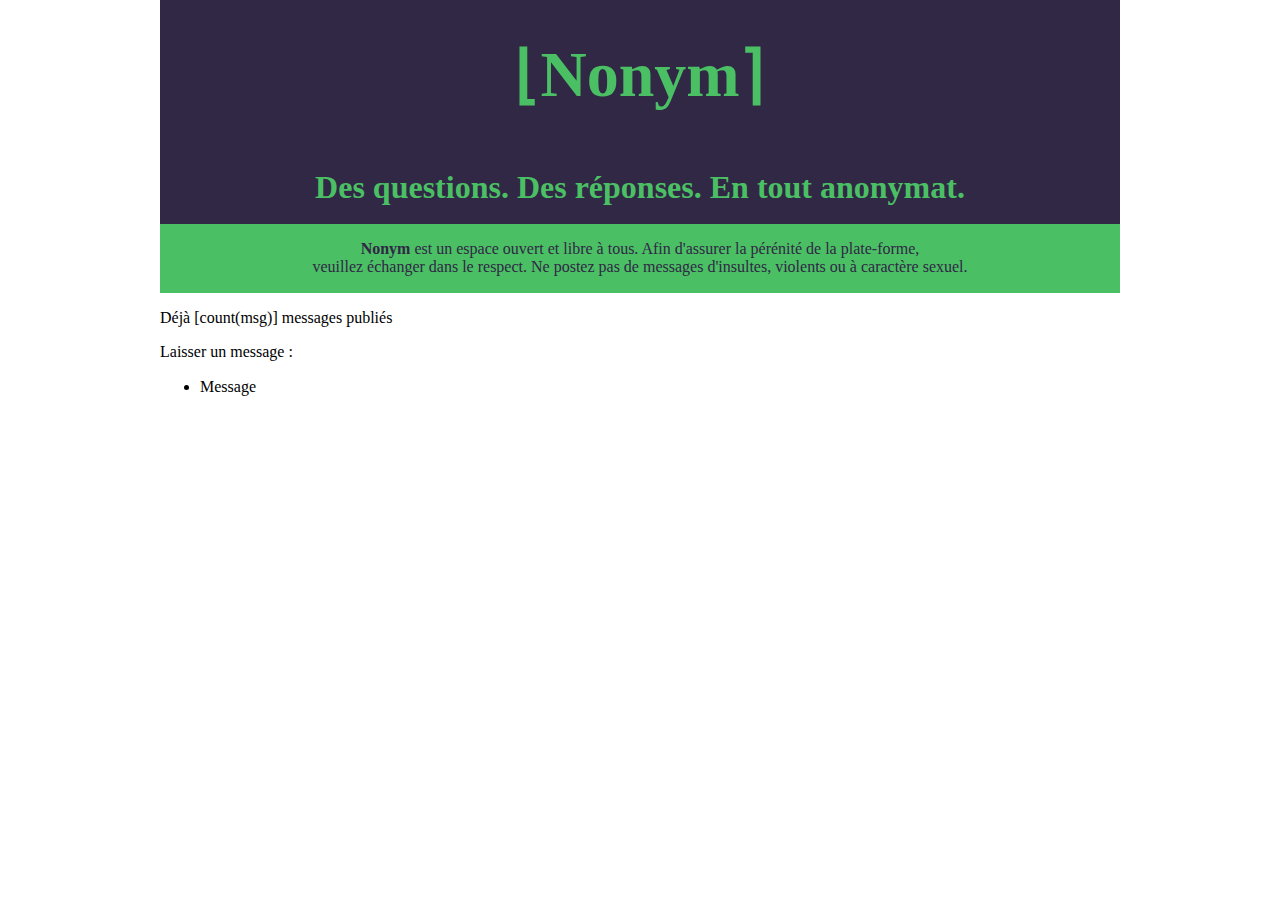
<file: nonym/index.html>
<!doctype html>
<html class="no-js" lang="fr">

<head>
 <meta charset="UTF-8">
 <meta http-equiv="x-ua-compatible" content="ie=edge">
 <title>Nonym</title>
 <meta name="description" content="">
 <meta name="viewport" content="width=device-width, initial-scale=1">

    <script src="https://get.mavo.io/mavo.js"></script>
 <link rel="stylesheet" href="https://get.mavo.io/mavo.css"/>


 <link rel="stylesheet" type="text/css" href="styles/normalize.css">
 <link rel="stylesheet" type="text/css" href="styles/styles.css">
</head>

<body>
    <main mv-app="nonym" mv-storage="https://github.com/darxenas/" mv-autosave mv-plugins="locale-fr" >
    <header>
        <h1>⌊Nonym⌉</h1>
        <h2>Des questions. Des réponses. En tout anonymat.</h2>
    </header>
    <div class="info">
        <p><b>Nonym</b> est un espace ouvert et libre à tous. Afin d'assurer la pérénité de la plate-forme,<br />veuillez échanger dans le respect. Ne postez pas de messages d'insultes, violents ou à caractère sexuel.</p>
    </div>

    <p>Déjà [count(msg)] messages publiés</p>
    <label for="msg">Laisser un message :</label>
    <ul>
      <li property="msg" mv-mode="edit" mv-multiple>
        <div property="text">Message</div>
      </li>
    </ul>
    </main>

</body>
</html>
</file>
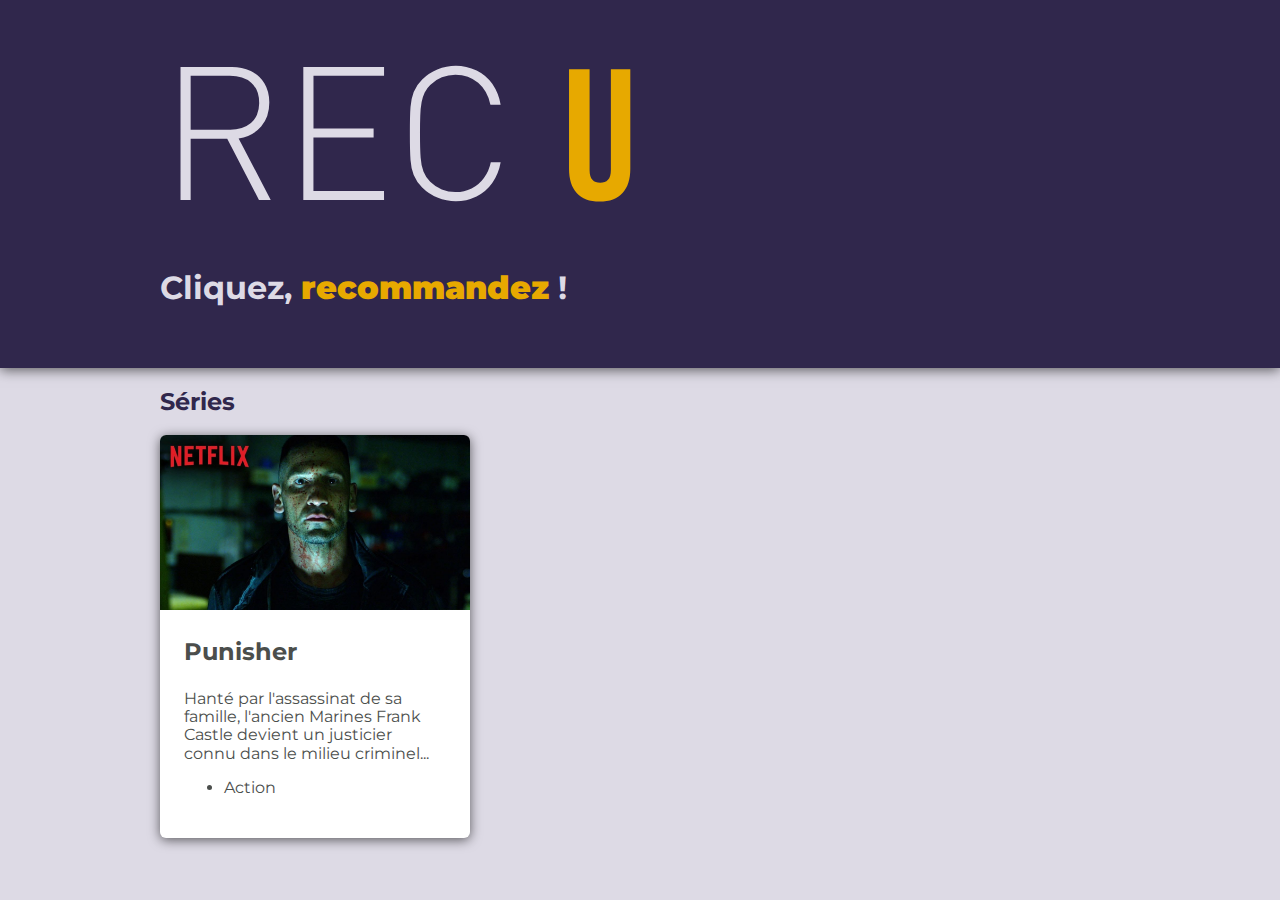
<file: recommandations/index.html>
<!doctype html>
<html class="no-js" lang="fr">

<head>
  <meta charset="UTF-8">
  <meta http-equiv="x-ua-compatible" content="ie=edge">

  <title>Rec U - Cliquez, Recommandez !</title>

  <meta name="description" content="">
  <meta name="viewport" content="width=device-width, initial-scale=1">

  <!-- Mavo -->
  <link rel="stylesheet" href="https://get.mavo.io/mavo.css"/>
  <script src="https://get.mavo.io/mavo.js"></script>

  <link rel="stylesheet" type="text/css" href="styles/normalize.css">
  <link rel="stylesheet" type="text/css" href="styles/styles.css">
    

  <link href="https://fonts.googleapis.com/css?family=Montserrat" rel="stylesheet">
</head>

<body>
    <header>
        <div class="container">
            <img src="img/logo_rec_u.svg" alt="Rec U - Cliquez, recommandez !">
            <h1>Cliquez, <mark>recommandez</mark> !</h1>
        </div>
    </header>
    <main class="container" mv-app="recos" mv-storage="https://github.com/darxenas/">
        <div class="category" property="category" mv-multiple>
            <h2 property="cat-title">Séries</h2>
            <div class="card-list">
                <article class="card" property="card" mv-multiple>
                    <img src="img/punisher.jpg" alt="[title]" property="image">
                    <div class="card-content">
                        <h3 property="card-title">Punisher</h3>
                        <p property="card-description">Hanté par l'assassinat de sa famille, l'ancien Marines Frank Castle devient un justicier connu dans le milieu criminel...</p>
                        <ul class="tags-list">
                            <li class="tag" property="tag" mv-multiple>Action</li>
                        </ul>
                    </div>
                </article>
            </div>
        </div>
    </main>
</body>
</html>
</file>
<file: nonym/styles/styles.css>
body{
    text-align: center;
    
}
main, header {
    max-width: 960px;
    margin: auto;
    text-align: left;
}

header{
    height: 224px;
    background-color: #302844;
    color: #4BBF64;
    font-size: xx-large;
    text-align: center;
    
}

header h1{
    line-height: 150px;
    font-family: OCR A Std;
    display: inline;
}

header h2{
    margin: auto;
    font-size: xx-large;
    font-family: Myriad Pro;
    line-height: 74px;
}

.info{
    display: inline-block;
    width: 960px;
    background-color: #4BBF64;
    text-align: center;
}

.info p{
    font-family: Myriad Pro;
    color: #302844;

}
</file>
<file: recommandations/styles/styles.css>
body {
    background-color: #DDDAE5;
    color: #fff;
    text-align: center;
    font-family: 'Montserrat', sans-serif;
}

header {
    display: block;
    background-color: #30274C;
    padding: 40px 0;
    box-shadow: 0px 2px 12px rgba(0,0,0,0.6);
}

.container {
    max-width: 960px;
    padding: 0 24px 0 24px;
    margin: auto;
    text-align: left;
}

.container img {
    max-width: 50%;
    max-height: 50%;
}

.container mark {
    color: #E7A900;
    background-color: transparent;
    font-weight: bolder;
}

h1 {
    font-family: 'Montserrat', sans-serif;
    color: #DDDAE5;
}

h2 {
    color: #30274C;
}

.card {
    background-color: white;
    border-radius: 6px;
    color: #4b4e4c;
    box-shadow: 0px 2px 12px rgba(0,0,0,0.6);
}

.card > img {
    max-width: 100%;
    border-radius: 6px 6px 0px 0px;
}

.card-content {
    padding: 0 24px 24px;
}

.card-content h3 {
    font-size: 24px;
}



@media screen and (min-width: 480px) {
    .card-list {
        display: flex;
        flex-wrap: wrap;
        justify-content: space-between;
    }

    .card {
        width: calc(50% - 10px); 
    }

}

@media screen and (min-width: 720px) {
    .card {
        width: calc(33.3% - 10px); 
    }
}
</file>
